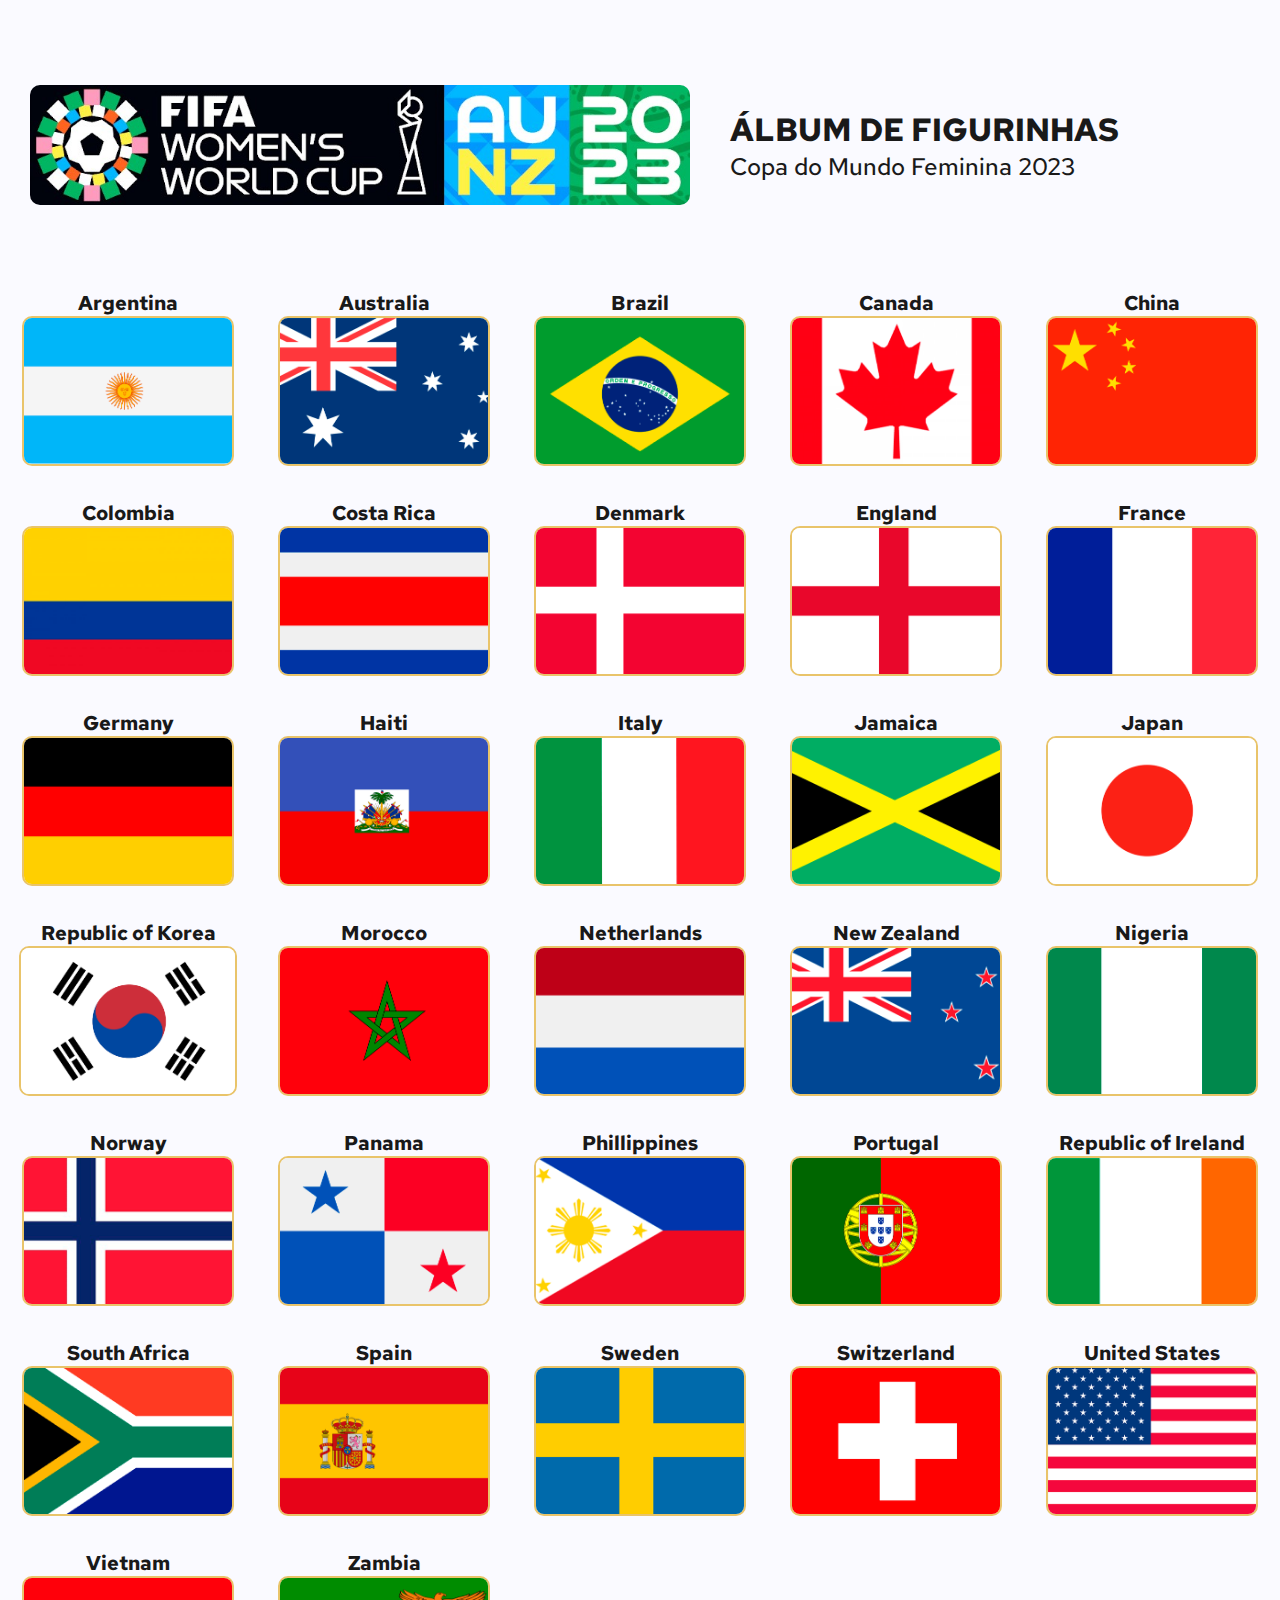
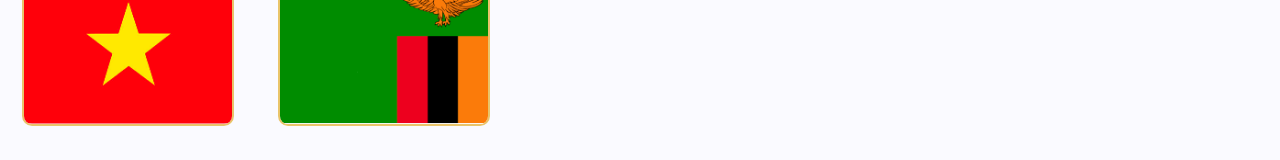
<file: index.html>
<!DOCTYPE html>
<html lang="pt-br">
    <head>
        <meta charset="UTF-8">
        <meta name="viewport" content="width=device-width, initial-scale=1.0">
        <link rel="icon" type="image/png" href="./assets/favicon.png" />
        <link rel="stylesheet" href="style.css">
        <link rel="preconnect" href="https://fonts.googleapis.com">
        <link rel="preconnect" href="https://fonts.gstatic.com" crossorigin>
        <link href="https://fonts.googleapis.com/css2?family=Lexend+Deca&family=Red+Hat+Text:wght@400;700&display=swap" rel="stylesheet">
        <title>Álbum de Figurinhas</title>
    </head>
    <body>
        <header>
            <img src="assets/logo-womens-world-cup.png.jpg" alt="Logo da Copa do Mundo Feminina"/>
            <div>
                <h1>ÁLBUM DE FIGURINHAS</h1>
                <h2>Copa do Mundo Feminina 2023</h2>
            </div>
        </header>
        <nav>
            <a href="argentina.html">
                <h1>Argentina</h1>
                <img src="assets/argentina.png" alt="Bandeira da Argentina"/>
            </a>

            <a href="argentina.html">
                <h1>Australia</h1>
                <img src="assets/australia.png" alt="Bandeira da Austrália"/>
            </a>

            <a href="brazil.html">
                <h1>Brazil</h1>
                <img src="assets/brazil.png" alt="Bandeira do Brasil"/>
            </a>

            <a href="brazil.html">
                <h1>Canada</h1>
                <img src="assets/canada.png" alt="Bandeira do Canadá"/>
            </a>

            <a href="brazil.html">
                <h1>China</h1>
                <img src="assets/china.png" alt="Bandeira da China"/>
            </a>

            <a href="brazil.html">
                <h1>Colombia</h1>
                <img src="assets/colombia.png" alt="Bandeira da Colômbia"/>
            </a>
            
            <a href="brazil.html">
                <h1>Costa Rica</h1>
                <img src="assets/costa-rica.png" alt="Bandeira da Costa Rica"/>
            </a>
            
            <a href="brazil.html">
                <h1>Denmark</h1>
                <img src="assets/denmark.png" alt="Bandeira da Dinamarca"/>
            </a>
            
            <a href="brazil.html">
                <h1>England</h1>
                <img src="assets/england.png" alt="Bandeira da Inglaterra"/>
            </a>
            
            <a href="brazil.html">
                <h1>France</h1>
                <img src="assets/france.png" alt="Bandeira da França"/>
            </a>

            <a href="brazil.html">
                <h1>Germany</h1>
                <img src="assets/germany.png" alt="Bandeira da Alemanha"/>
            </a>
            
            <a href="brazil.html">
                <h1>Haiti</h1>
                <img src="assets/haiti.png" alt="Bandeira do Haiti"/>
            </a>
            
            <a href="brazil.html">
                <h1>Italy</h1>
                <img src="assets/italy.png" alt="Bandeira da Itália"/>
            </a>
            
            <a href="brazil.html">
                <h1>Jamaica</h1>
                <img src="assets/jamaica.png" alt="Bandeira da Jamaica"/>
            </a>
            
            <a href="brazil.html">
                <h1>Japan</h1>
                <img src="assets/japan.png" alt="Bandeira do Japão"/>
            </a>
            
            <a href="brazil.html">
                <h1>Republic of Korea</h1>
                <img src="assets/republic-of-korea.png" alt="Bandeira da República da Coreia"/>
            </a>

            <a href="brazil.html">
                <h1>Morocco</h1>
                <img src="assets/morocco.png" alt="Bandeira do Marrocos"/>
            </a>
            
            <a href="brazil.html">
                <h1>Netherlands</h1>
                <img src="assets/netherlands.png" alt="Bandeira da Holanda"/>
            </a>
            
            <a href="brazil.html">
                <h1>New Zealand</h1>
                <img src="assets/new-zealand.png" alt="Bandeira da Nova Zelândia"/>
            </a>
            
            <a href="brazil.html">
                <h1>Nigeria</h1>
                <img src="assets/nigeria.png" alt="Bandeira da Nigéria"/>
            </a>
            
            <a href="brazil.html">
                <h1>Norway</h1>
                <img src="assets/norway.png" alt="Bandeira da Noruega"/>
            </a>
            
            <a href="brazil.html">
                <h1>Panama</h1>
                <img src="assets/panama.png" alt="Bandeira do Panamá"/>
            </a>
            
            <a href="brazil.html">
                <h1>Phillippines</h1>
                <img src="assets/phillippines.png" alt="Bandeira das Filipinas"/>
            </a>
            
            <a href="brazil.html">
                <h1>Portugal</h1>
                <img src="assets/portugal.png" alt="Bandeira do Portugal"/>
            </a>
            
            <a href="brazil.html">
                <h1>Republic of Ireland</h1>
                <img src="assets/republic-of-ireland.png" alt="Bandeira da República da Irlanda"/>
            </a>
            
            <a href="brazil.html">
                <h1>South Africa</h1>
                <img src="assets/south-africa.png" alt="Bandeira da África do Sul"/>
            </a>
            
            <a href="brazil.html">
                <h1>Spain</h1>
                <img src="assets/spain.png" alt="Bandeira da Espanha"/>
            </a>
            
            <a href="brazil.html">
                <h1>Sweden</h1>
                <img src="assets/sweden.png" alt="Bandeira da Suécia"/>
            </a>
            
            <a href="brazil.html">
                <h1>Switzerland</h1>
                <img src="assets/switzerland.png" alt="Bandeira da Suíça"/>
            </a>

            <a href="brazil.html">
                <h1>United States</h1>
                <img src="assets/united-states.png" alt="Bandeira dos Estados Unidos"/>
            </a>
            
            <a href="brazil.html">
                <h1>Vietnam</h1>
                <img src="assets/vietnam.png" alt="Bandeira do Vietnã"/>
            </a>
            
            <a href="brazil.html">
                <h1>Zambia</h1>
                <img src="assets/zambia.png" alt="Bandeira da Zâmbia"/>
            </a>
        </nav>
    </body>
</html>
</file>
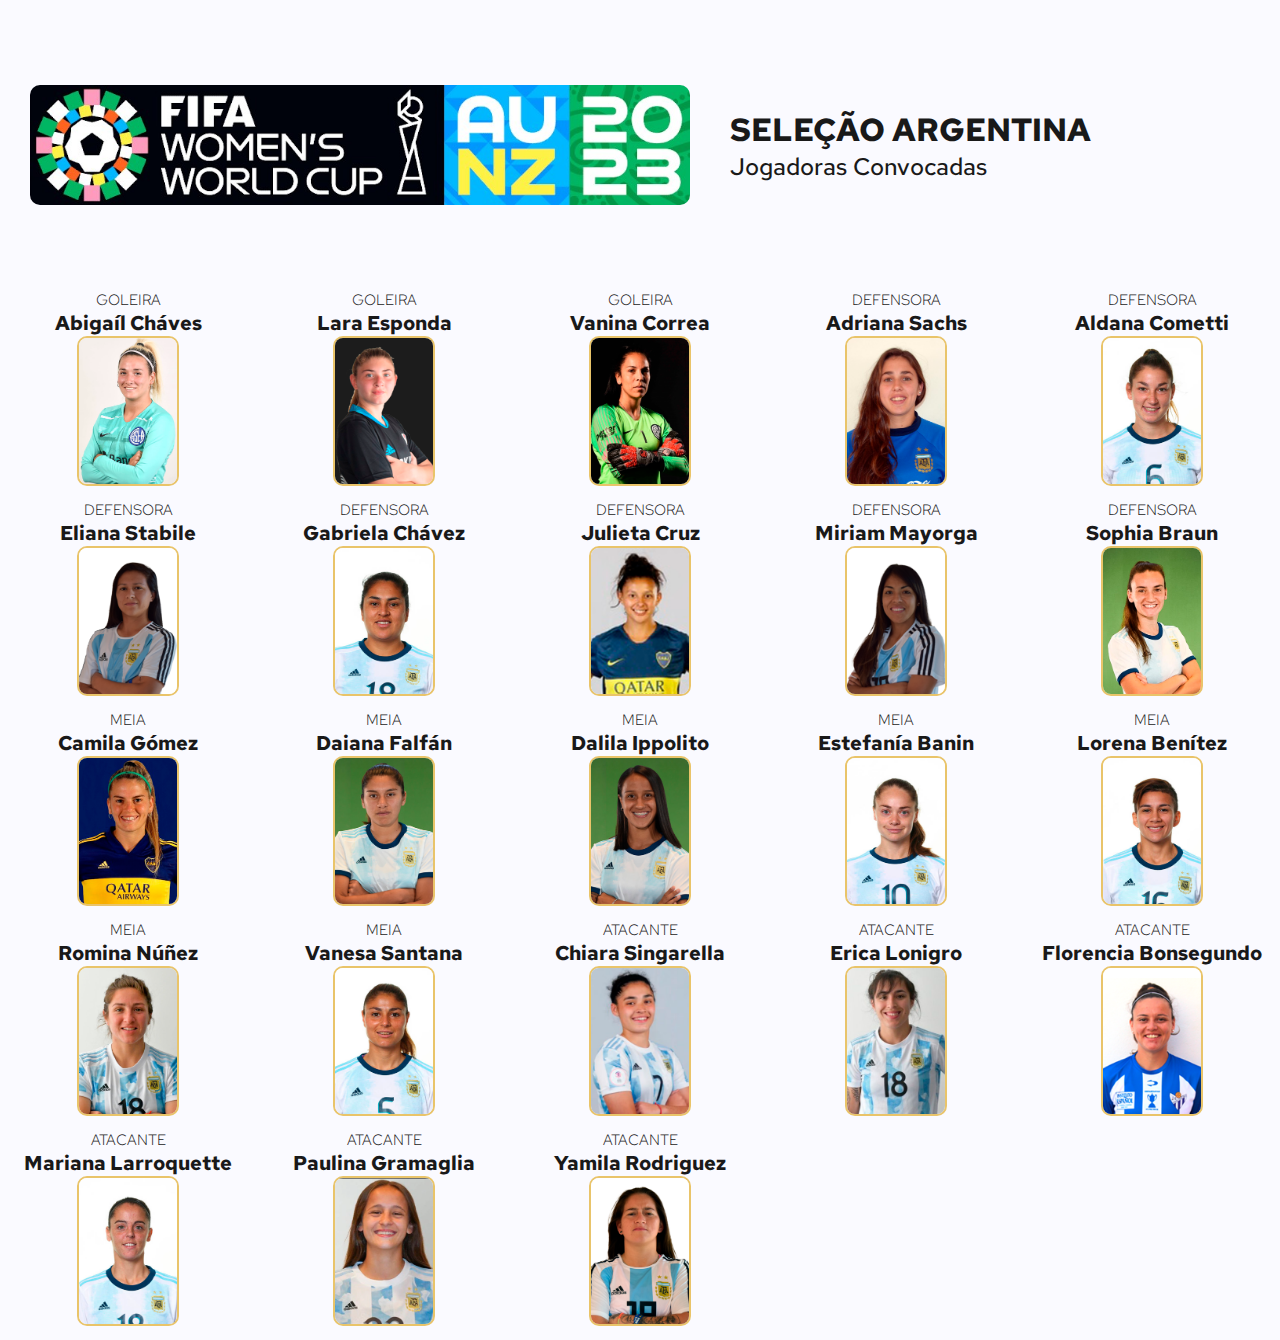
<file: argentina.html>
<!DOCTYPE html>
<html lang="pt-br">
    <head>
        <meta charset="UTF-8">
        <meta name="viewport" content="width=device-width, initial-scale=1.0">
        <link rel="icon" type="image/png" href="./assets/favicon.png" />
        <link rel="stylesheet" href="style.css">
        <link rel="preconnect" href="https://fonts.googleapis.com">
        <link rel="preconnect" href="https://fonts.gstatic.com" crossorigin>
        <link href="https://fonts.googleapis.com/css2?family=Lexend+Deca&family=Red+Hat+Text:wght@400;700&display=swap" rel="stylesheet">
        <title>Jogadoras</title>
    </head>
    <body>
        <header>
            <img src="assets/logo-womens-world-cup.png.jpg" alt="Logo da Copa do Mundo Feminina"/>
            <div>
                <h1>SELEÇÃO ARGENTINA</h1>
                <h2>Jogadoras Convocadas</h2>
            </div>
        </header>
        <nav>
            <a href="#">
                <h2>GOLEIRA</h2>
                <h1>Abigaíl Cháves</h1>
                <img src="assets/abigail-chaves.png" alt="Abigaíl Cháves"/>
            </a>

            <a href="#">
                <h2>GOLEIRA</h2>
                <h1>Lara Esponda</h1>
                <img src="assets/lara-esponda.png" alt="Lara Esponda"/>
            </a>

            <a href="#">
                <h2>GOLEIRA</h2>
                <h1>Vanina Correa</h1>
                <img src="assets/vanina-correa.png" alt="Vanina Correa"/>
            </a>
       
            <a href="#">
                <h2>DEFENSORA</h2>
                <h1>Adriana Sachs</h1>
                <img src="assets/adriana-sachs.png" alt="Adriana Sachs"/>
            </a>

            <a href="#">
                <h2>DEFENSORA</h2>
                <h1>Aldana Cometti</h1>
                <img src="assets/aldana-cometti.png" alt="Aldana Cometti"/>
            </a>

            <a href="#">
                <h2>DEFENSORA</h2>
                <h1>Eliana Stabile</h1>
                <img src="assets/eliana-stabile.png" alt="Eliana Stabile"/>
            </a>
            
            <a href="#">
                <h2>DEFENSORA</h2>
                <h1>Gabriela Chávez</h1>
                <img src="assets/gabriela-chavez.png" alt="Gabriela Chávez"/>
            </a>
            
            <a href="#">
                <h2>DEFENSORA</h2>
                <h1>Julieta Cruz</h1>
                <img src="assets/julieta-cruz.png" alt="Julieta Cruz"/>
            </a>

            <a href="#">
                <h2>DEFENSORA</h2>
                <h1>Miriam Mayorga</h1>
                <img src="assets/miriam-mayorga.png" alt="Miriam Mayorga"/>
            </a>

            <a href="#">
                <h2>DEFENSORA</h2>
                <h1>Sophia Braun</h1>
                <img src="assets/sophia-braun.png" alt="Sophia Braun"/>
            </a>
            
            <a href="#">
                <h2>MEIA</h2>
                <h1>Camila Gómez</h1>
                <img src="assets/camila-gomez.png" alt="Camila Gómez"/>
            </a>

            <a href="#">
                <h2>MEIA</h2>
                <h1>Daiana Falfán</h1>
                <img src="assets/daiana-falfan.png" alt="Daiana Falfán"/>
            </a>
            
            <a href="#">
                <h2>MEIA</h2>
                <h1>Dalila Ippolito</h1>
                <img src="assets/dalila-ippolito.png" alt="Dalila Ippolito"/>
            </a>

            <a href="#">
                <h2>MEIA</h2>
                <h1>Estefanía Banin</h1>
                <img src="assets/estefania-banini.png" alt="Estefanía Banin"/>
            </a>
            
            <a href="#">
                <h2>MEIA</h2>
                <h1>Lorena Benítez</h1>
                <img src="assets/lorena-benitez.png" alt="Lorena Benítez"/>
            </a>
            
            <a href="#">
                <h2>MEIA</h2>
                <h1>Romina Núñez</h1>
                <img src="assets/romina-nunez.png" alt="Romina Núñez"/>
            </a>

            <a href="#">
                <h2>MEIA</h2>
                <h1>Vanesa Santana</h1>
                <img src="assets/vanesa-santana.png" alt="Vanesa Santana"/>
            </a>
        
            <a href="#">
                <h2>ATACANTE</h2>
                <h1>Chiara Singarella</h1>
                <img src="assets/chiara-singarella.png" alt="Chiara Singarella"/>
            </a>

            <a href="#">
                <h2>ATACANTE</h2>
                <h1>Erica Lonigro</h1>
                <img src="assets/erica-lonigro.png" alt="Erica Lonigro"/>
            </a>

            <a href="#">
                <h2>ATACANTE</h2>
                <h1>Florencia Bonsegundo</h1>
                <img src="assets/flor-bonsegundo.png" alt="Florencia Bonsegundo"/>
            </a>
            
            <a href="#">
                <h2>ATACANTE</h2>
                <h1>Mariana Larroquette</h1>
                <img src="assets/mariana-larroquette.png" alt="Mariana Larroquette"/>
            </a>
            
            <a href="#">
                <h2>ATACANTE</h2>
                <h1>Paulina Gramaglia</h1>
                <img src="assets/paulina-gramaglia.png" alt="Paulina Gramaglia"/>
            </a>
            
            <a href="#">
                <h2>ATACANTE</h2>
                <h1>Yamila Rodriguez</h1>
                <img src="assets/yamila-rodriguez.png" alt="Yamila Rodriguez"/>
            </a>
        </nav>
    </body>
</html>
</file>
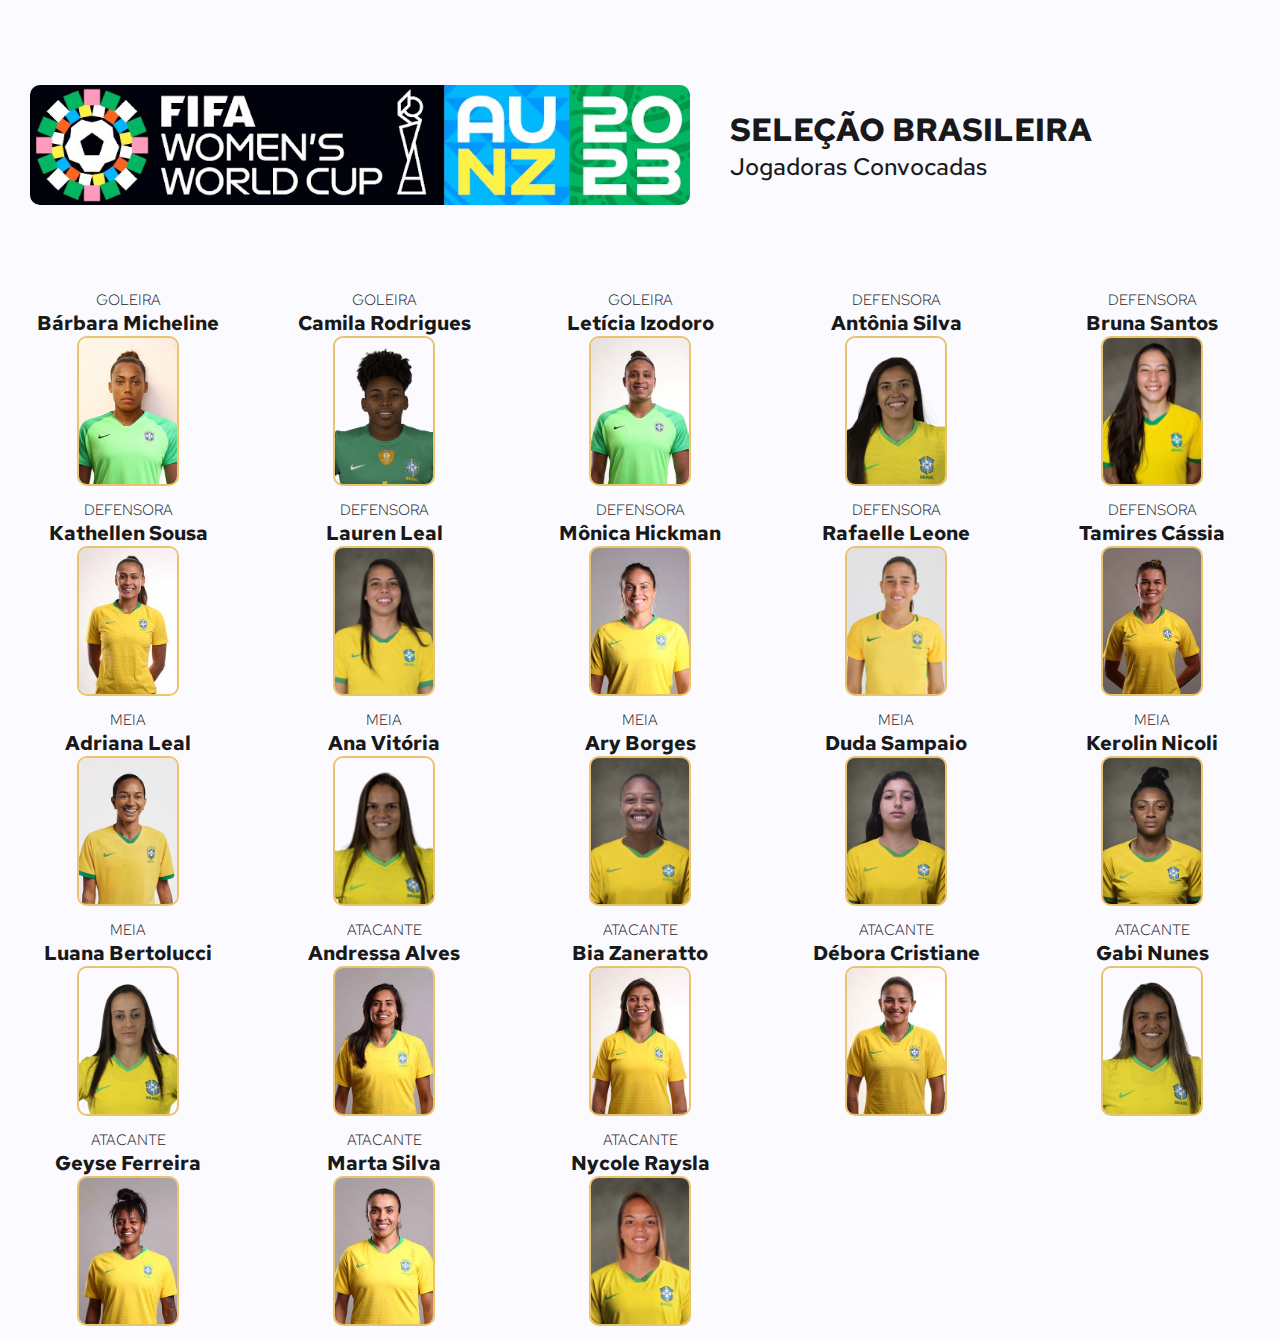
<file: brazil.html>
<!DOCTYPE html>
<html lang="pt-br">
    <head>
        <meta charset="UTF-8">
        <meta name="viewport" content="width=device-width, initial-scale=1.0">
        <link rel="icon" type="image/png" href="./assets/favicon.png" />
        <link rel="stylesheet" href="style.css">
        <link rel="preconnect" href="https://fonts.googleapis.com">
        <link rel="preconnect" href="https://fonts.gstatic.com" crossorigin>
        <link href="https://fonts.googleapis.com/css2?family=Lexend+Deca&family=Red+Hat+Text:wght@400;700&display=swap" rel="stylesheet">
        <title>Jogadoras</title>
    </head>
    <body>
        <header>
            <img src="assets/logo-womens-world-cup.png.jpg" alt="Logo da Copa do Mundo Feminina"/>
            <div>
                <h1>SELEÇÃO BRASILEIRA</h1>
                <h2>Jogadoras Convocadas</h2>
            </div>
        </header>
        <nav>
            <a href="#">
                <h2>GOLEIRA</h2>
                <h1>Bárbara Micheline</h1>
                <img src="assets/barbara.jpeg" alt="Bárbara Micheline"/>
            </a>

            <a href="#">
                <h2>GOLEIRA</h2>
                <h1>Camila Rodrigues</h1>
                <img src="assets/camila-rodrigues.png" alt="Camila Rodrigues"/>

            <a href="#">
                <h2>GOLEIRA</h2>
                <h1>Letícia Izodoro</h1>
                <img src="assets/leticia.jpeg" alt="Letícia Izodoro"/>
            </a>

            <a href="#">
                <h2>DEFENSORA</h2>
                <h1>Antônia Silva</h1>
                <img src="assets/antonia-silva.png" alt="Antônia Silva"/>
            </a>
            
            <a href="#">
                <h2>DEFENSORA</h2>
                <h1>Bruna Santos</h1>
                <img src="assets/bruna-santos.jpg" alt="Bruna Santos"/>
            </a>
            
            <a href="#">
                <h2>DEFENSORA</h2>
                <h1>Kathellen Sousa</h1>
                <img src="assets/kathellen.jpeg" alt="Kathellen Sousa"/>
            </a>

            <a href="#">
                <h2>DEFENSORA</h2>
                <h1>Lauren Leal</h1>
                <img src="assets/lauren-leal.jpg" alt="Lauren Leal"/>
            </a>

            <a href="#">
                <h2>DEFENSORA</h2>
                <h1>Mônica Hickman</h1>
                <img src="assets/monica.jpeg" alt="Mônica Hickman"/>
            </a>

            <a href="#">
                <h2>DEFENSORA</h2>
                <h1>Rafaelle Leone</h1>
                <img src="assets/rafaelle-leone.jpg" alt="Rafaelle Leone"/>
            </a>

            <a href="#">
                <h2>DEFENSORA</h2>
                <h1>Tamires Cássia</h1>
                <img src="assets/tamires.jpeg" alt="Tamires Cássia"/>
            </a>

            <a href="#">
                <h2>MEIA</h2>
                <h1>Adriana Leal</h1>
                <img src="assets/adriana.jpg" alt="Adriana Leal"/>
            </a>

            <a href="#">
                <h2>MEIA</h2>
                <h1>Ana Vitória</h1>
                <img src="assets/ana-vitoria.png" alt="Ana Vitória"/>
            </a>

            <a href="#">
                <h2>MEIA</h2>
                <h1>Ary Borges</h1>
                <img src="assets/ary-borges.jpg" alt="Ary Borges"/>
            </a>

            <a href="#">
                <h2>MEIA</h2>
                <h1>Duda Sampaio</h1>
                <img src="assets/duda-sampaio.jpg" alt="Duda Sampaio"/>
            </a>

            <a href="#">
                <h2>MEIA</h2>
                <h1>Kerolin Nicoli</h1>
                <img src="assets/kerolin-nicoli.jpg" alt="Kerolin Nicoli"/>
            </a>

            <a href="#">
                <h2>MEIA</h2>
                <h1>Luana Bertolucci</h1>
                <img src="assets/luana-bertolucci.png" alt="Luana Bertolucci"/>
            </a>

            <a href="#">
                <h2>ATACANTE</h2>
                <h1>Andressa Alves</h1>
                <img src="assets/andressa-alves.jpeg" alt="Andressa Alves"/>
            </a>

            <a href="#">
                <h2>ATACANTE</h2>
                <h1>Bia Zaneratto</h1>
                <img src="assets/bia-zaneratto.jpeg" alt="Bia Zaneratto"/>
            </a>

            <a href="#">
                <h2>ATACANTE</h2>
                <h1>Débora Cristiane</h1>
                <img src="assets/debinha.jpeg" alt="Débora Cristiane"/>
            </a>

            <a href="#">
                <h2>ATACANTE</h2>
                <h1>Gabi Nunes</h1>
                <img src="assets/gabi-nunes.png" alt="Gabi Nunes"/>
            </a>

            <a href="#">
                <h2>ATACANTE</h2>
                <h1>Geyse Ferreira</h1>
                <img src="assets/geyse.jpeg" alt="Geyse"/>
            </a>

            <a href="#">
                <h2>ATACANTE</h2>
                <h1>Marta Silva</h1>
                <img src="assets/marta.jpeg" alt="Marta Silva"/>
            </a>

            <a href="#">
                <h2>ATACANTE</h2>
                <h1>Nycole Raysla</h1>
                <img src="assets/nycole-raysla.jpg" alt="Nycole Raysla"/>
            </a>
        </nav>
    </body>
</html>
</file>
<file: style.css>
*{
    margin: 0px;
    box-sizing: border-box;
}

body{
    text-align: center;
    background-color: #fafaff;
    color: #191919;
    font-family: 'Red Hat Text', sans-serif;
}

header{
    display: grid;
    grid-template-columns: 1fr 1fr;
    grid-template-rows: 30vh;
    align-items: center;

    margin: 10px 30px;
}

header img{
    height: 120px;
    border-radius: 10px;
}

header div{
    display: flex;
    flex-direction: column;
    align-items: flex-start;
    justify-content: center;
    margin-left: 40px;
}

header div h1{
    font-weight: 700;
}

header div h2{
    font-weight: 500;
}

nav {
    display: grid;
    grid-template-columns: 1fr 1fr 1fr 1fr 1fr;
    grid-auto-rows: 210px;
}

nav a{
    text-decoration: none;
    color: #191919;
    font-size: 10px;
    font-weight: 500;

}

nav a h2{
    text-decoration: none;
    color: #191919;
    font-size: 15px;
    font-weight: 200;

}

nav a img{

    height: 150px;
    border-radius: 10px;
    border: #e9c46a 2px solid;
}
</file>
